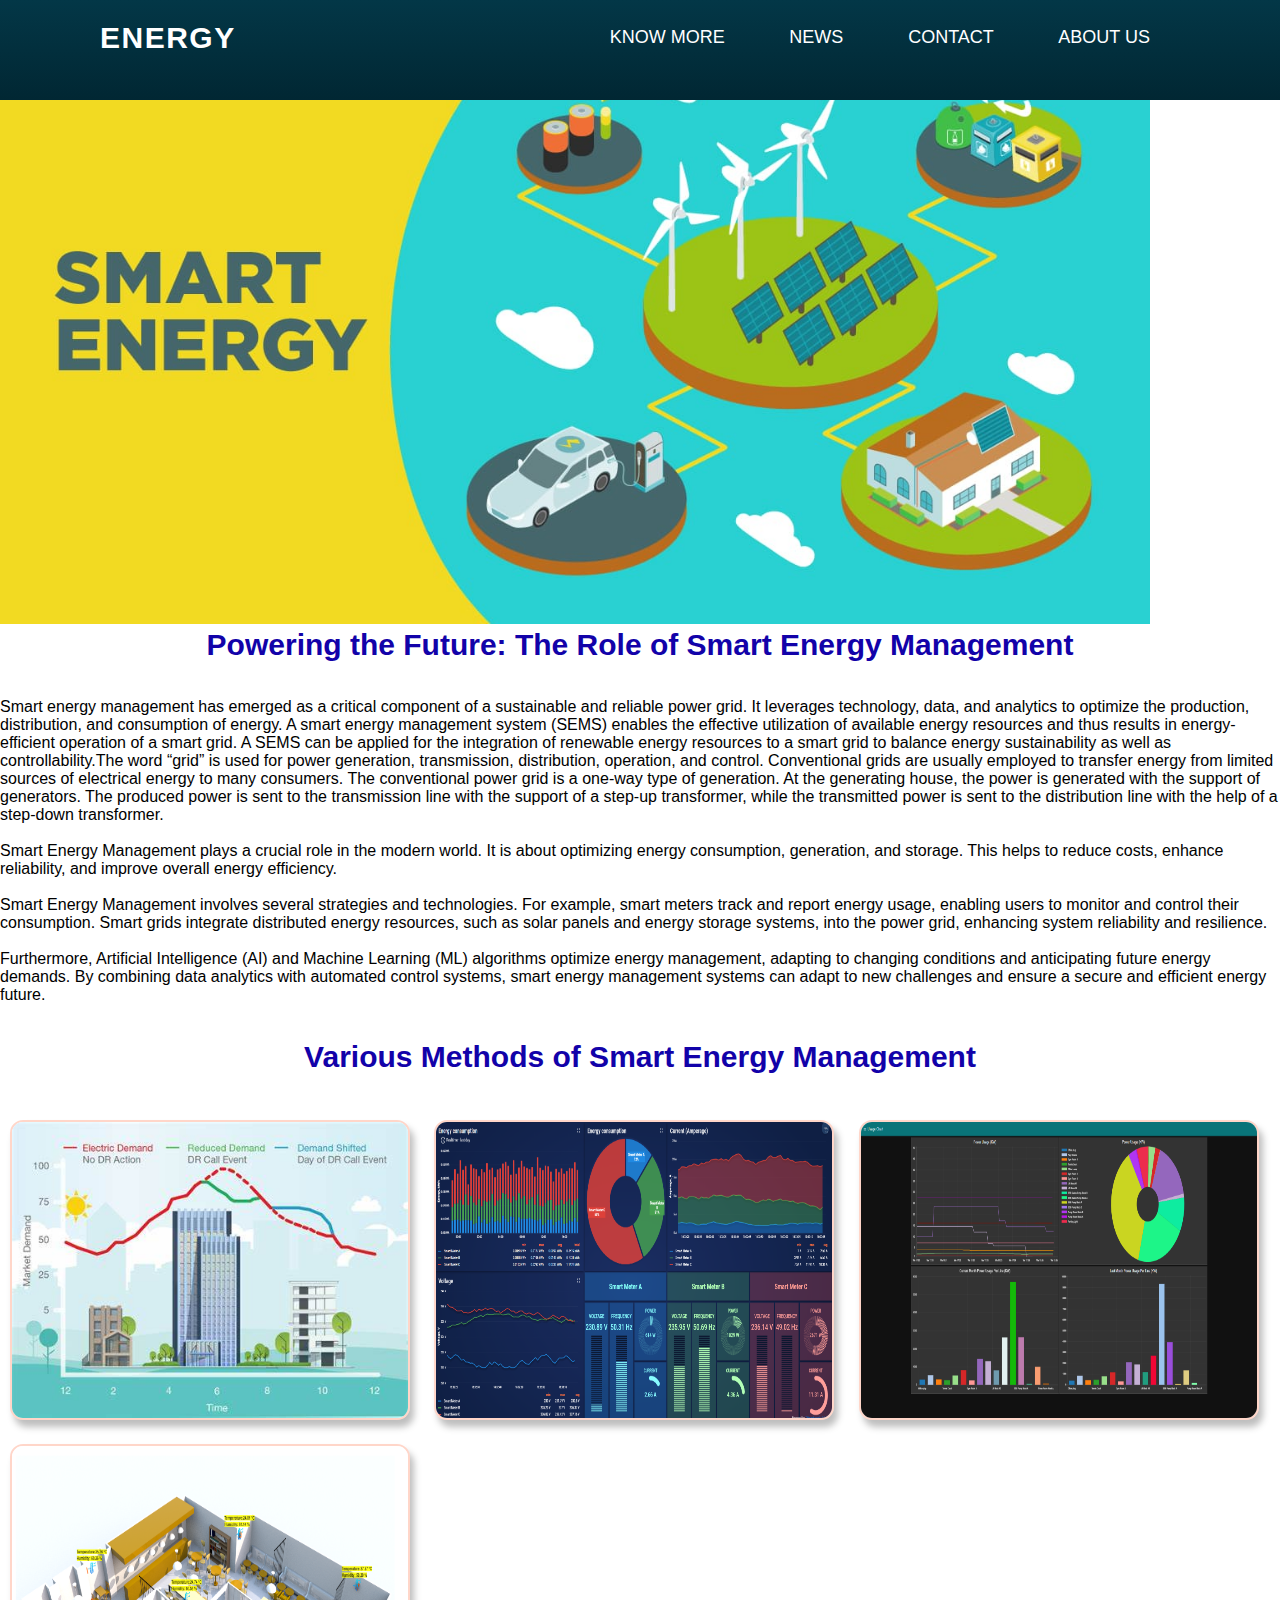
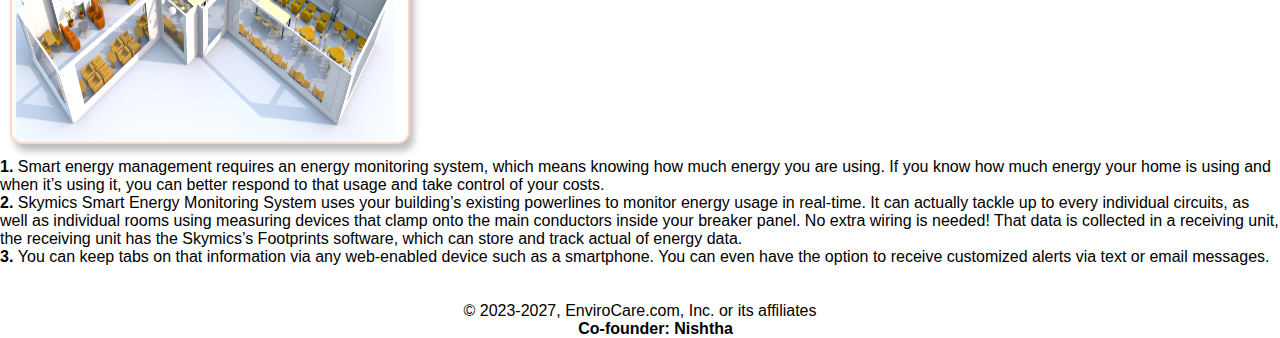
<file: Smart_management/index.html>
<!DOCTYPE html>
<html lang="en">
<head>
    <style>
        
        body{
           /* background-image: url('https://th.bing.com/th/id/R.12765d5a424b84af44ba036d38222005?rik=8mkevAv0zcfjWQ&riu=http%3a%2f%2fwww.pixelstalk.net%2fwp-content%2fuploads%2f2016%2f06%2fLight-Blue-HD-Backgrounds.jpg&ehk=FhE5dcKmTlQVmZ77p3fm8RZJuH4tJrXJvbP9ZlCciqU%3d&risl=&pid=ImgRaw&r=0');
            background-repeat: no-repeat;
            background-attachment: fixed;
            background-size: 100% 100%;*/

            font-family: Arial, sans-serif;
        }
        .image{
            display:flex;
            justify-content:center;
            align-items: center;
            flex-wrap:wrap;

        }
        div img{
            width:400px;
            height: 300px;
            border: 2px solid #ff3d0036;
            border-radius: 13px;
            box-shadow: 4px 7px 7px 0px #00000042;
            cursor: pointer;
            margin:10px;
            transition:400ms;
        }
        div img:hover{
            filter: grayscale(1);
            transform: scale(1.03);
        }
    </style>
  
    <meta charset="UTF-8">
    <meta name="viewport" content="width=device-width, initial-scale=1.0">
    <title>Powering the Future: The Role of Smart Energy Management</title>
    <link rel="stylesheet" href="style.css">
</head>
<body>
    
    <nav>
        <div class="logo">
            <p>Energy</p>
        </div>
        <ul>
            <li><a href="know_more.html" target="_blank">know more</a></li>
            <li><a href="news.html" target="_blank">News </a></li>
            <li><a href="about_us.html" target="_blank">contact</a></li>
            <li><a href="about_us.html" target="_blank">about us</a></li>
        </ul>
        
    </nav>

    <img class="img1" src="images/save_energy.jpg" alt="Smart Energy Management"></img>
    <h1 class="section-header">Powering the Future: The Role of Smart Energy Management</h1>
    <br>
    <br>
    <p class="paragraph">
        Smart energy management has emerged as a critical component of a sustainable and reliable power grid. 
        It leverages technology, data, and analytics to optimize the production, distribution, and consumption of energy.
        A smart energy management system (SEMS) enables the effective utilization of available energy resources and thus 
        results in energy-efficient operation of a smart grid. A SEMS can be applied for the integration of renewable energy 
        resources to a smart grid to balance energy sustainability as well as controllability.The word “grid” is used for power generation, 
        transmission, distribution, operation, and control. Conventional grids are usually employed to transfer 
        energy from limited sources of electrical energy to many consumers. The conventional power grid is a one-way type of generation.
         At the generating house, the power is generated with the support of generators. The produced power is sent 
        to the transmission line with the support of a step-up transformer, while the transmitted power is sent to the 
        distribution line with the help of a step-down transformer.</p>

        <br>

        <p>Smart Energy Management plays a crucial role in the modern world. 
            It is about optimizing energy consumption, generation, and storage. 
            This helps to reduce costs, enhance reliability, and improve overall energy efficiency.
        </p>

        <br>
        <p>Smart Energy Management involves several strategies and technologies. 
            For example, smart meters track and report energy usage, enabling users to 
            monitor and control their consumption. Smart grids integrate distributed energy 
            resources, such as solar panels and energy storage systems, into the power grid, 
            enhancing system reliability and resilience.</p>

        <br>

        <p>  Furthermore, Artificial Intelligence (AI) and Machine Learning (ML) algorithms optimize 
            energy management, adapting to changing conditions and anticipating future energy demands.
             By combining data analytics with automated control systems, smart energy management systems 
             can adapt to new challenges and ensure a secure and efficient energy future.
        </p>
        <br>
        <br>
        <h1 class="section-header">Various Methods of Smart Energy Management</h1>
        <br>
        <br>

        <div class="img">
            <img src="images/building_monitoring.jpg"></img>
            <img src="images/Energy2.png"></img>
            <img src="images/Energy1.png"></img>
            <img src="images/Energy3.png"></img>
        </div>
        <p class="paragraph">
            <p><strong>1. </strong> Smart energy management requires an energy monitoring system, which means knowing how much energy you are using. If you know how much energy your home is using and when 
                it’s using it, you can better respond to that usage and take control of your costs.</p>
            <p><strong>2. </strong> Skymics Smart Energy Monitoring System uses your building’s existing powerlines to monitor energy usage in real-time. It can actually tackle up to every individual circuits, as well as individual rooms using measuring devices that clamp onto the main conductors inside your breaker panel. No extra wiring is needed! That data is collected in a receiving unit, the receiving
                 unit has the Skymics’s Footprints software, which can store and track actual of energy data.</p>
            <p><strong>3. </strong>You can keep tabs on that information via any web-enabled device such as a smartphone. 
                You can even have the option to receive customized alerts via text or email messages.</p>
          
        </p>
        <br>
        <br>
    

        <div id="foot3">
            <span>© 2023-2027, EnviroCare.com, Inc. or its affiliates</span><br>
            
            <span>&nbsp;&nbsp;&nbsp;&nbsp;&nbsp;&nbsp;&nbsp;<strong>Co-founder: Nishtha</strong> </span></div>


    
    </body>
</html>
</file>
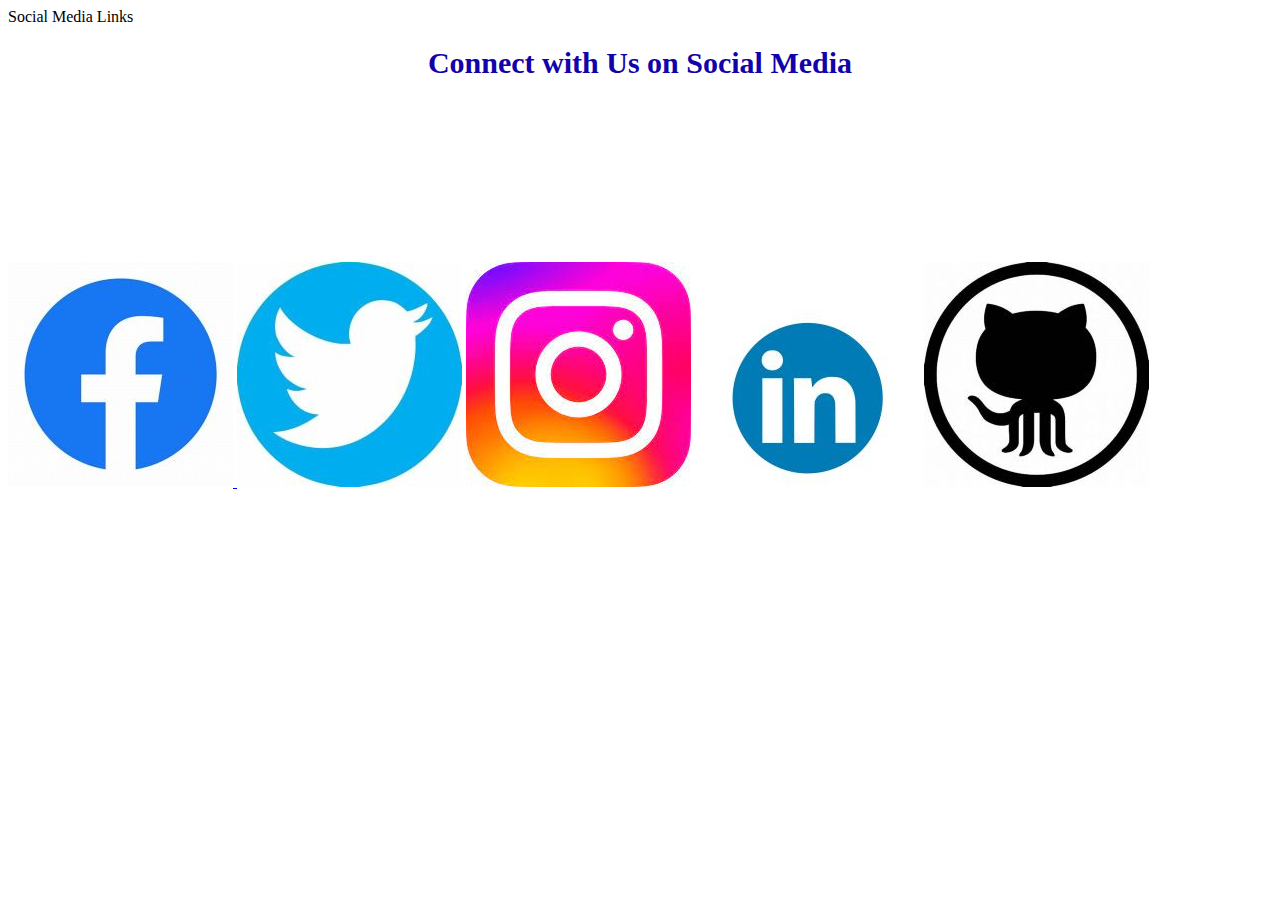
<file: Smart_management/about_us.html>
<!DOCTYPE html>
<html lang="en">
<html>

<head>
    <style>
        .section-header {
            font-size: 30px;
            font-weight: bold;
            color: #1202a9;
            text-align: center;}

    </style>
    <meta charset="UTF-8">
    <meta name="viewport" content="width=device-width, initial-scale=1.0">
    </tiitle>Social Media Links</title>
</head>

<body>
    <h1 class="section-header">Connect with Us on Social Media</h1>
    <br>
    <br>
    <br>
    <br>
    <br>
    <br>
    <br>
    <br>
    <br>
    
    <!-- Facebook -->
    <a href="https://www.facebook.com/YourFacebookPage" target="_blank"><img src="images/facebook2.jpg"></img>
    </a>
    <!-- Twitter -->
    <a href="https://twitter.com/YourTwitterHandle" target="_blank"><img src="images/twitter2.jpg"></a>

    <!-- Instagram -->
    <a href="https://www.instagram.com/YourInstagramHandle" target="_blank"><img src="images/Insta_icon.jpg"></a>

    <!-- LinkedIn -->
    <a href="https://www.linkedin.com/in/YourLinkedInProfile" target="_blank"><img src="images/linkdin2.jpg"></a>

    <!-- Add more social media links as needed -->
    <a href="https://www.github.com/in/YourLinkedInProfile" target="_blank"><img src="images/github2.jpg"></a>
</body>

</html>
</file>
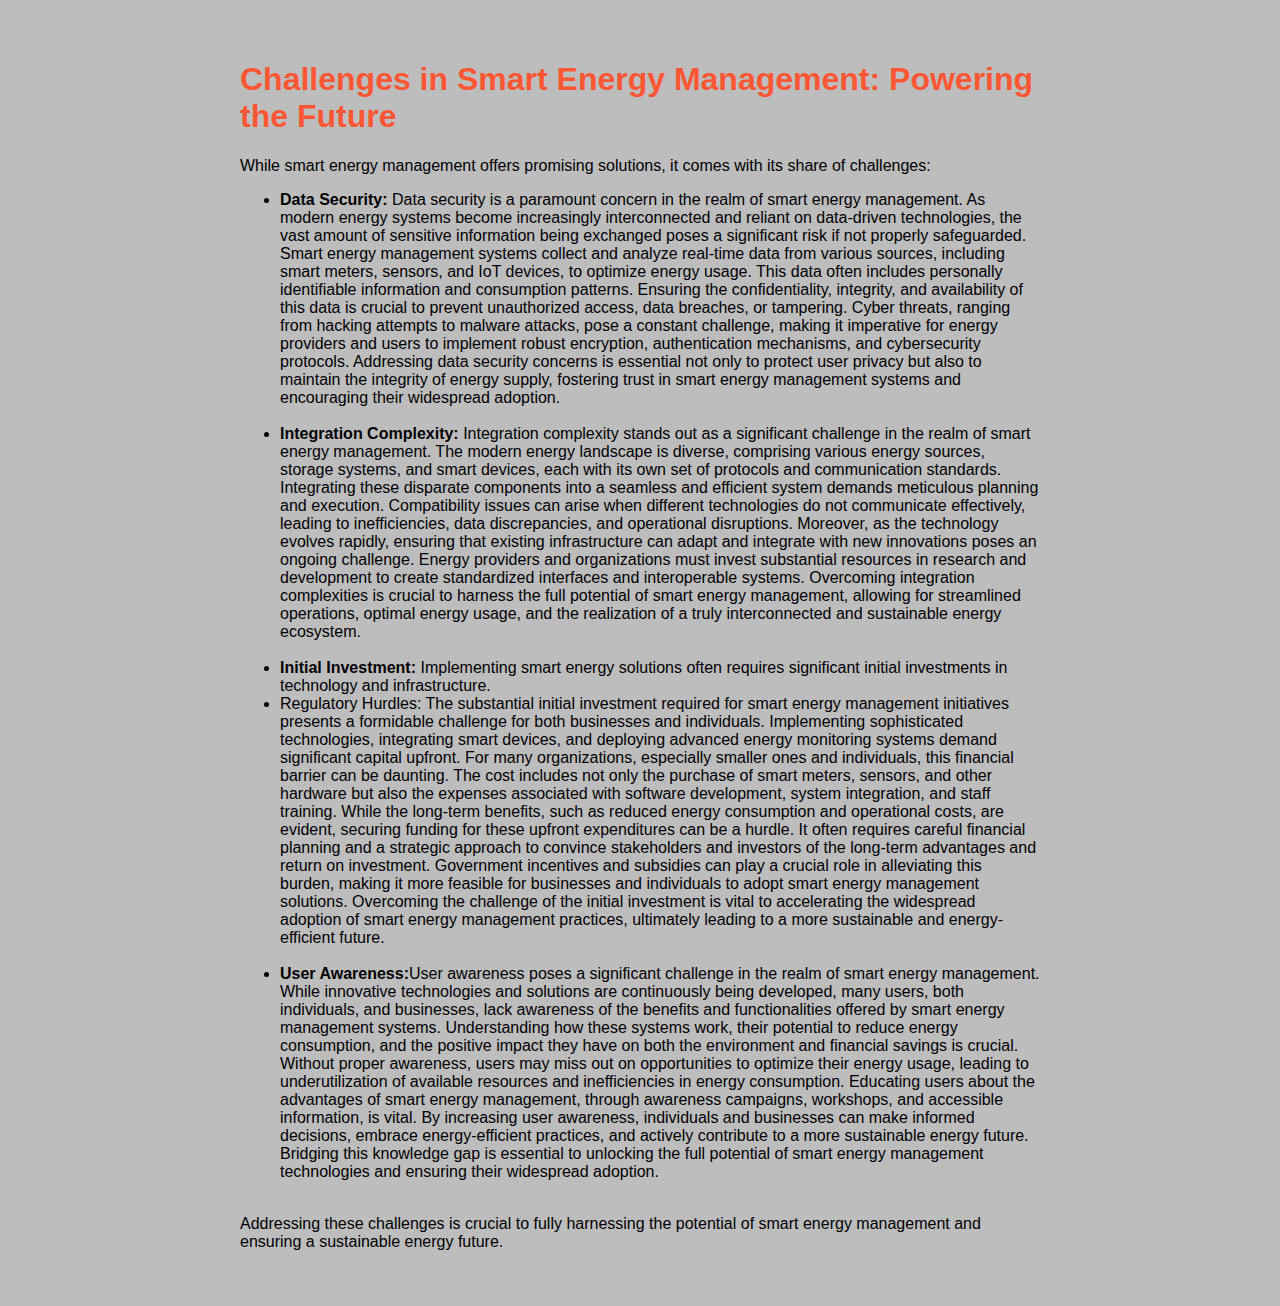
<file: Smart_management/challenges.html>
<!DOCTYPE html>
<html lang="en">

<head>
    <meta charset="UTF-8">
    <meta name="viewport" content="width=device-width, initial-scale=1.0">
    <title>Challenges in Smart Energy Management: Powering the Future</title>
    <style>
        body {
            font-family: Arial, sans-serif;
            margin: 20px;
            padding: 20px;
            background-color: #00000042;
        }

        h1 {
            color: #FF5733;
        }

        p {
            margin-bottom: 15px;
        }

        .container {
            max-width: 800px;
            margin: 0 auto;
        }
    </style>
</head>

<body>
    <div class="container">
        <h1>Challenges in Smart Energy Management: Powering the Future</h1>
        <p>While smart energy management offers promising solutions, it comes with its share of challenges:</p>
        <ul>
            <li><strong>Data Security:</strong> Data security is a paramount concern in the realm of smart energy management. As modern energy systems become increasingly interconnected and reliant on data-driven technologies, the vast amount of sensitive information being exchanged poses a significant risk if not properly safeguarded. Smart energy management systems collect and analyze real-time data from various sources, including smart meters, sensors, and IoT devices, to optimize energy usage. This data often includes personally identifiable information and consumption patterns. Ensuring the confidentiality, integrity, and availability of this data is crucial to prevent unauthorized access, data breaches, or tampering. Cyber threats, ranging from hacking attempts to malware attacks, pose a constant challenge, making it imperative for energy providers and users to implement robust encryption, authentication mechanisms, and cybersecurity protocols. Addressing data security concerns is essential not only to protect user privacy but also to maintain the integrity of energy supply, fostering trust in smart energy management systems and encouraging their widespread adoption.</li><br>
            <li><strong>Integration Complexity:</strong> Integration complexity stands out as a significant challenge in the realm of smart energy management. The modern energy landscape is diverse, comprising various energy sources, storage systems, and smart devices, each with its own set of protocols and communication standards. Integrating these disparate components into a seamless and efficient system demands meticulous planning and execution. Compatibility issues can arise when different technologies do not communicate effectively, leading to inefficiencies, data discrepancies, and operational disruptions. Moreover, as the technology evolves rapidly, ensuring that existing infrastructure can adapt and integrate with new innovations poses an ongoing challenge. Energy providers and organizations must invest substantial resources in research and development to create standardized interfaces and interoperable systems. Overcoming integration complexities is crucial to harness the full potential of smart energy management, allowing for streamlined operations, optimal energy usage, and the realization of a truly interconnected and sustainable energy ecosystem.            </li><br>
            <li><strong>Initial Investment:</strong> Implementing smart energy solutions often requires significant initial investments in technology and infrastructure.</li>
            <li></strong>Regulatory Hurdles:</strong> The substantial initial investment required for smart energy management initiatives presents a formidable challenge for both businesses and individuals. Implementing sophisticated technologies, integrating smart devices, and deploying advanced energy monitoring systems demand significant capital upfront. For many organizations, especially smaller ones and individuals, this financial barrier can be daunting. The cost includes not only the purchase of smart meters, sensors, and other hardware but also the expenses associated with software development, system integration, and staff training. While the long-term benefits, such as reduced energy consumption and operational costs, are evident, securing funding for these upfront expenditures can be a hurdle. It often requires careful financial planning and a strategic approach to convince stakeholders and investors of the long-term advantages and return on investment. Government incentives and subsidies can play a crucial role in alleviating this burden, making it more feasible for businesses and individuals to adopt smart energy management solutions. Overcoming the challenge of the initial investment is vital to accelerating the widespread adoption of smart energy management practices, ultimately leading to a more sustainable and energy-efficient future. </li><br>
            <li><strong>User Awareness:</strong>User awareness poses a significant challenge in the realm of smart energy management. While innovative technologies and solutions are continuously being developed, many users, both individuals, and businesses, lack awareness of the benefits and functionalities offered by smart energy management systems. Understanding how these systems work, their potential to reduce energy consumption, and the positive impact they have on both the environment and financial savings is crucial. Without proper awareness, users may miss out on opportunities to optimize their energy usage, leading to underutilization of available resources and inefficiencies in energy consumption. Educating users about the advantages of smart energy management, through awareness campaigns, workshops, and accessible information, is vital. By increasing user awareness, individuals and businesses can make informed decisions, embrace energy-efficient practices, and actively contribute to a more sustainable energy future. Bridging this knowledge gap is essential to unlocking the full potential of smart energy management technologies and ensuring their widespread adoption.</li><br>
        </ul>
        <p>Addressing these challenges is crucial to fully harnessing the potential of smart energy management and ensuring a sustainable energy future.</p>
    </div>
</body>

</html>
</file>
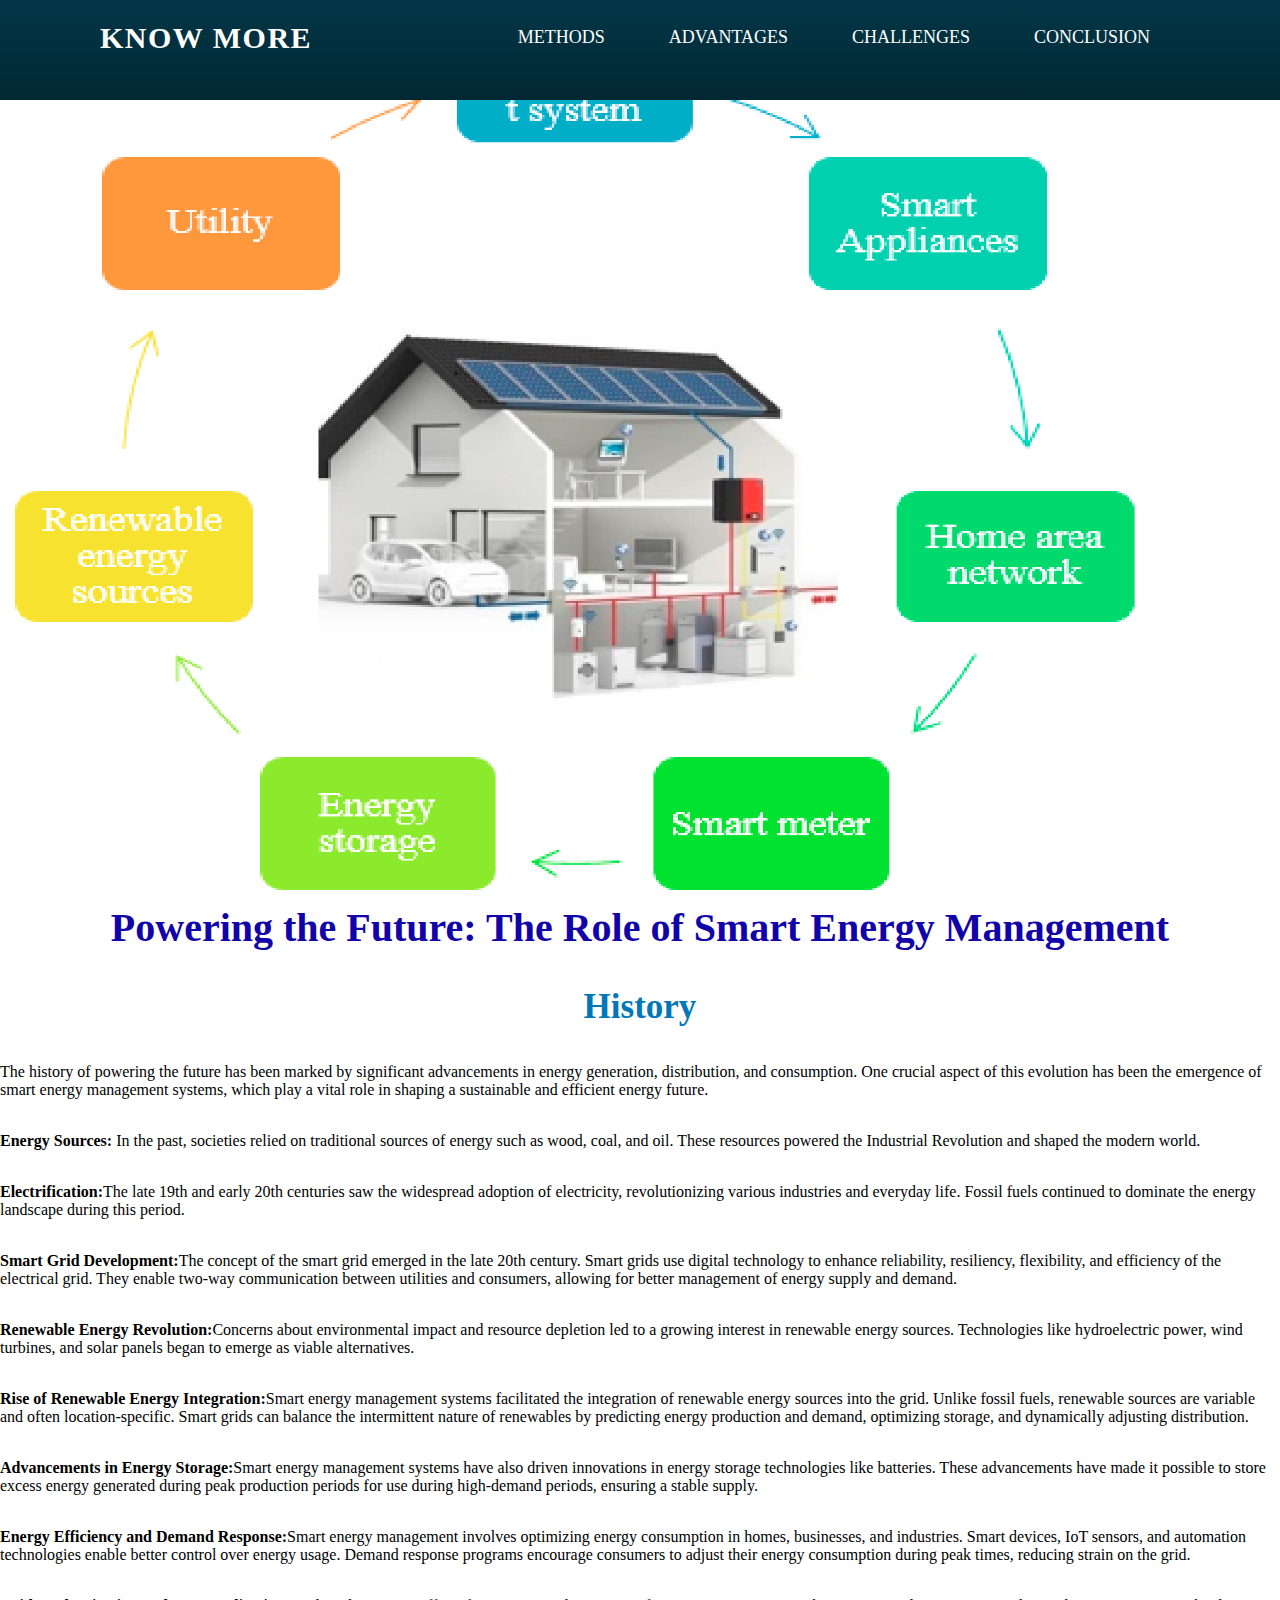
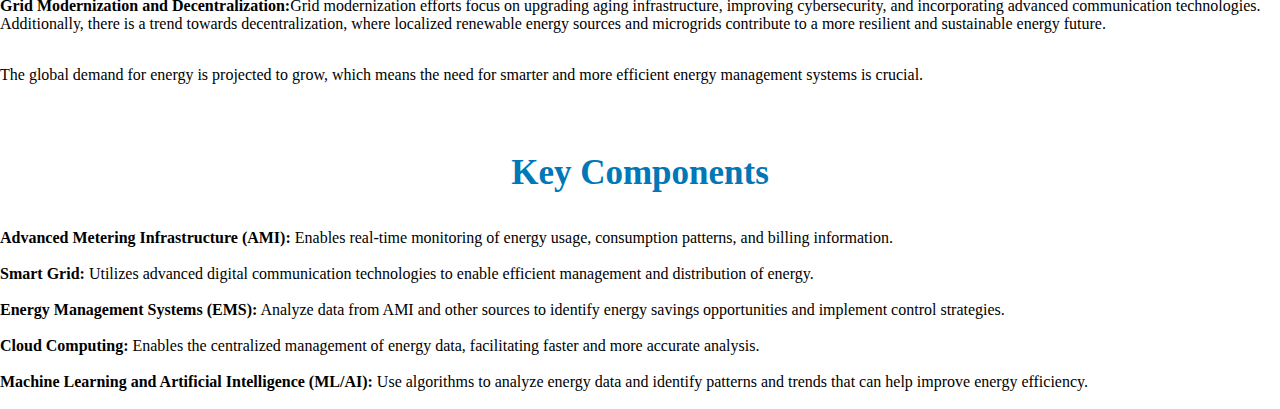
<file: Smart_management/know_more.html>
<!DOCTYPE html>
<html lang="en">
<head>
    <meta charset="UTF-8">
    <meta name="viewport" content="width=device-width, initial-scale=1.0">
    <title>KNOW MORE</title>
    <link rel="stylesheet" href="style2.css">
</head>
<body>
    <nav>
        <div class="logo">
            <p>Know more</p>
        </div>
        <ul>
            <li><a href="method.html" target="_blank">methods</a></li>
            <li><a href="benefit.html" target="_blank">Advantages</a></li>
            <li><a href="challenges.html" target="_blank">Challenges</a></li>
            <li><a href="conclusion.html" target="_blank">Conclusion</a></li></a>
        </ul>
        
    </nav>

    <img class="img1" src="images/sustainability_chart.webp"></img>
    
    <h1 class="section-header">Powering the Future: The Role of Smart Energy Management</h1>
    <br>
    <br>
    <div class="sub-section-header">History</div>
    <br>
    <br>
    <p class="paragraph">
        The history of powering the future has been marked by significant advancements in energy 
        generation, distribution, and consumption. One crucial aspect of this evolution has been 
        the emergence of smart energy management systems, which play a vital role in shaping a 
        sustainable and efficient energy future.
        <br>
        <br>
        <p class="paragraph"><strong> Energy Sources:</strong> In the past, societies 
        relied on traditional sources of energy such as wood, 
        coal, and oil. These resources powered the Industrial 
        Revolution and shaped the modern world.</p>
        <br>
        <p class="paragraph"><strong> Electrification:</strong>The late 19th and early 20th 
            centuries saw the widespread adoption of electricity, revolutionizing various 
            industries and everyday life. Fossil fuels continued to dominate the energy 
            landscape during this period.
        </p>
        <br>
        <p class="paragraph"><strong> Smart Grid Development:</strong>The concept of the smart grid 
            emerged in the late 20th century. Smart grids use digital technology to enhance 
            reliability, resiliency, flexibility, and efficiency of the electrical grid. 
            They enable two-way communication between utilities and consumers, allowing 
            for better management of energy supply and demand.
        </p>
        <br>
        <p class="paragraph"><strong> Renewable Energy Revolution:</strong>Concerns about 
            environmental impact and resource depletion led to a growing interest in renewable 
            energy sources. Technologies like hydroelectric power, wind turbines, and solar 
            panels began to emerge as viable alternatives.
        </p>
        <br>
        <p class="paragraph"><strong> Rise of Renewable Energy Integration:</strong>Smart energy management systems facilitated the integration of renewable energy sources into the grid. Unlike fossil fuels, renewable sources are variable and often location-specific. Smart grids can balance the intermittent nature of renewables by predicting energy production and demand, optimizing storage, and dynamically adjusting distribution.
        </p>
        <br>
        <p class="paragraph"><strong> Advancements in Energy Storage:</strong>Smart energy management systems have also driven innovations in energy storage technologies like batteries. These advancements have made it possible to store excess energy generated during peak production periods for use during high-demand periods, ensuring a stable supply.
        </p>
        <br>
        <p class="paragraph"><strong> Energy Efficiency and Demand Response:</strong>Smart energy management involves optimizing energy consumption in homes, businesses, and industries. Smart devices, IoT sensors, and automation technologies enable better control over energy usage. Demand response programs encourage consumers to adjust their energy consumption during peak times, reducing strain on the grid.
        </p>
        <br>
        <p class="paragraph"><strong> Grid Modernization and Decentralization:</strong>Grid modernization efforts focus on upgrading aging infrastructure, improving cybersecurity, and incorporating advanced communication technologies. Additionally, there is a trend towards decentralization, where localized renewable energy sources and microgrids contribute to a more resilient and sustainable energy future.
        </p>
        <br>

    <p class="paragraph">
        The global demand for energy is projected to grow, which means the need for smarter and more efficient energy management systems is crucial.
    </p>
    <br>
    <br>
    <br>

    <div class="sub-section-header">Key Components</div>
    <br>
    <br>
    <ul>
        <li><strong> Advanced Metering Infrastructure (AMI):</strong> Enables real-time monitoring of energy usage, consumption patterns, and billing information.</li>
        <br>
        <li><strong> Smart Grid:</strong> Utilizes advanced digital communication technologies to enable efficient management and distribution of energy.</li>
        <br>
        <li><strong> Energy Management Systems (EMS):</strong> Analyze data from AMI and other sources to identify energy savings opportunities and implement control strategies.</li>
        <br>
        <li><strong> Cloud Computing:</strong> Enables the centralized management of energy data, facilitating faster and more accurate analysis.</li>
        <br>
        <li><strong> Machine Learning and Artificial Intelligence (ML/AI):</strong> Use algorithms to analyze energy data and identify patterns and trends that can help improve energy efficiency.</li>
        <br>
    </ul>

</body>
</html>
</file>
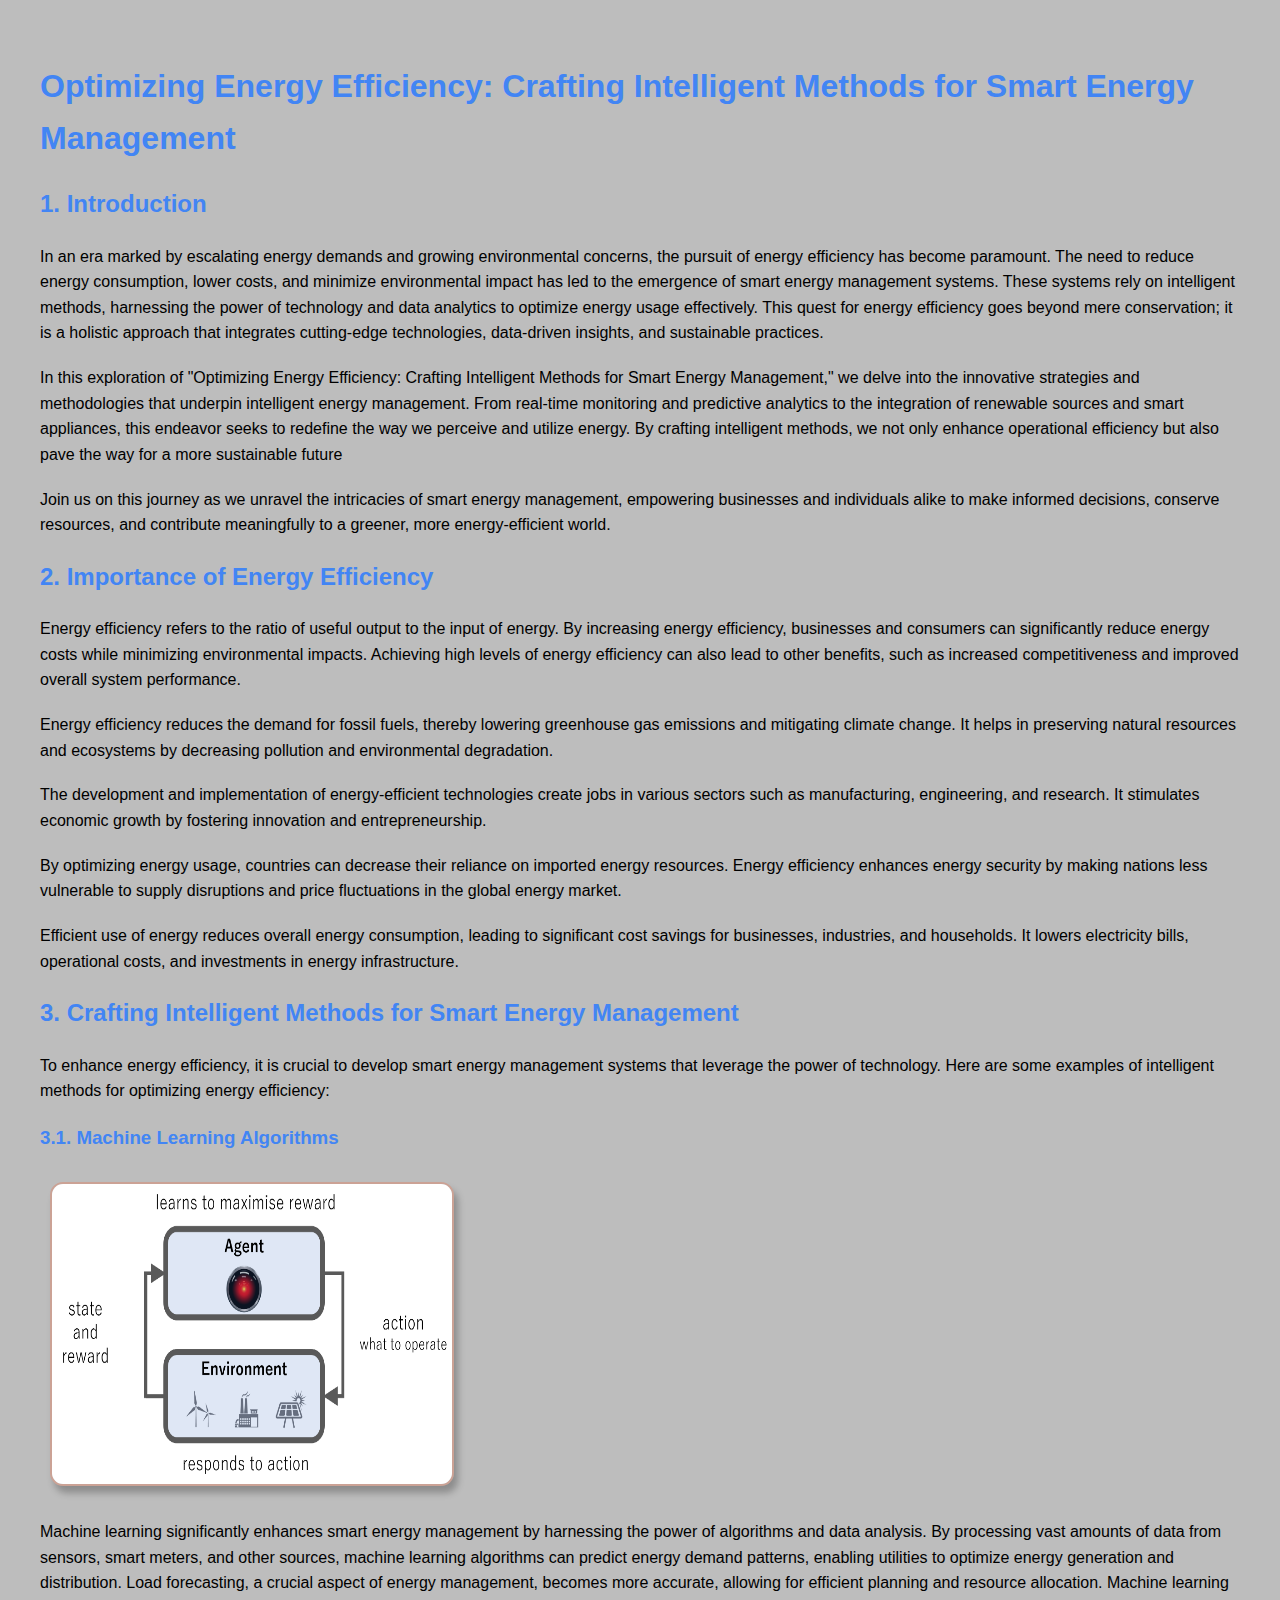
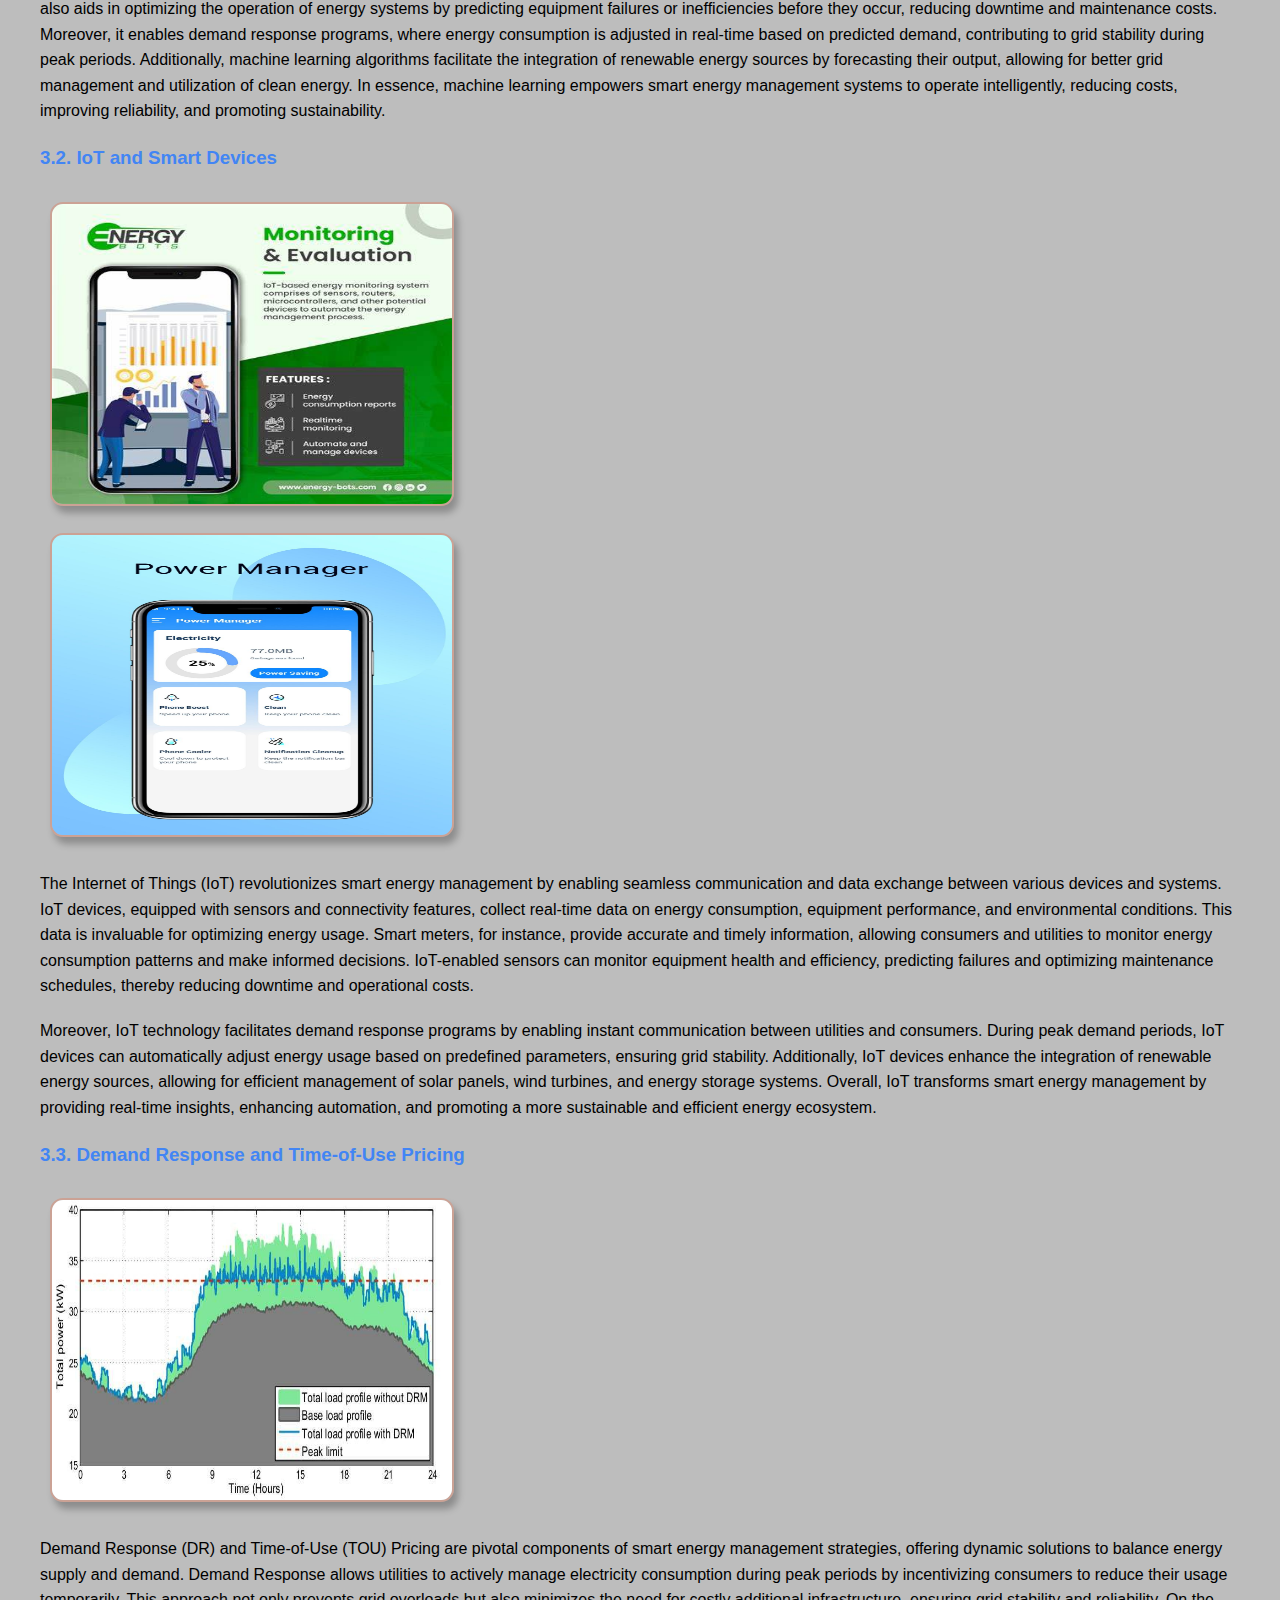
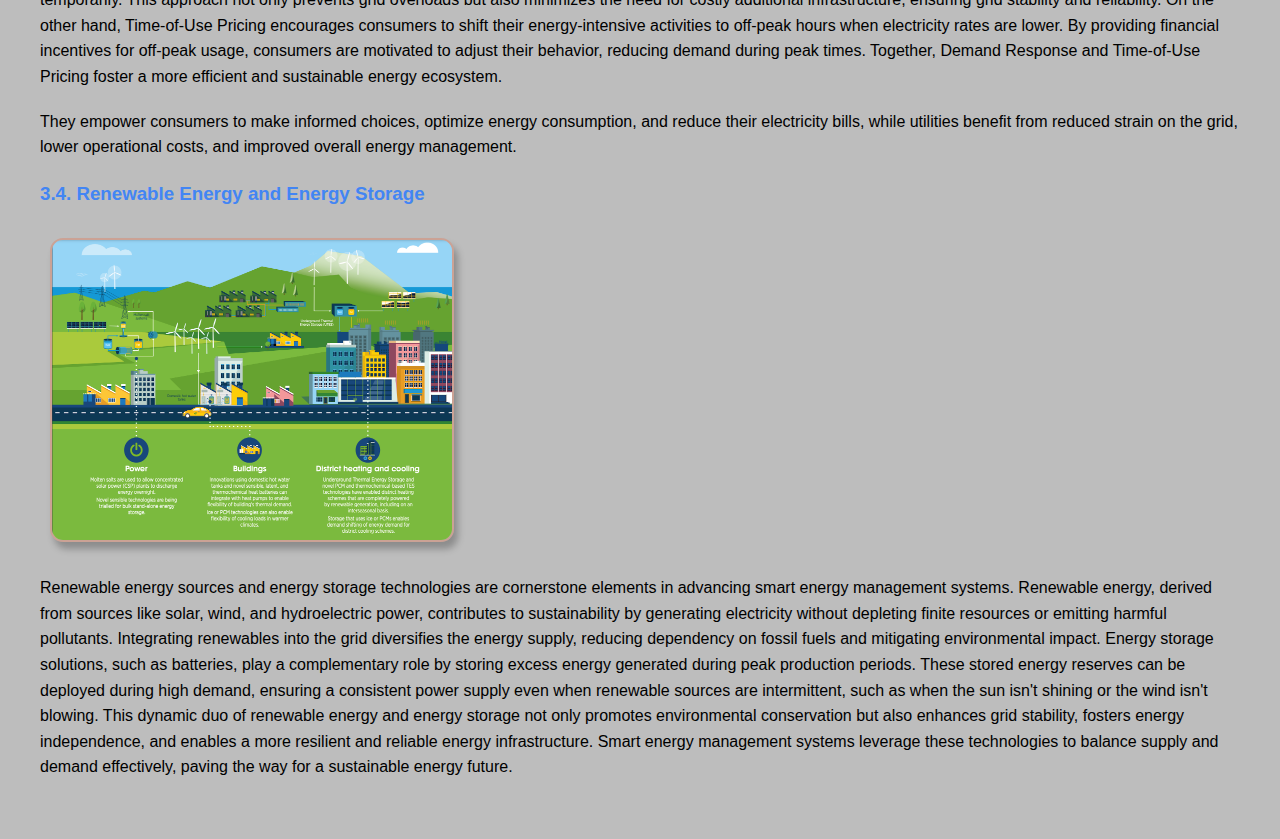
<file: Smart_management/method.html>
<!DOCTYPE html>
<html lang="en">
<head>
    <style>
        body {
            font-family: Arial, sans-serif;
            line-height: 1.6;
            background-color: #00000042;
            margin: 20px;
            padding: 20px;
        }

        h1, h2, h3, h4, h5, h6 {
            color: #4285F4;
        }

        p {
            margin-bottom: 1.2rem;
        }

        div{
            width: 700px;
            display: flexbox;
            justify-items: center;
        }
        div img{
            width:400px;
            height: 300px;
            border: 2px solid #ff3d0036;
            border-radius: 13px;
            box-shadow: 4px 7px 7px 0px #00000042;
            cursor: pointer;
            margin:10px;
            transition:400ms;
            background-position: center;
            
        }
        div img:hover{
            filter: grayscale(1);
            transform: scale(1.03);
        }
    </style>
    <meta charset="UTF-8">
    <meta name="viewport" content="width=device-width, initial-scale=1.0">
    <title>Methods</title>
</head>
<body>

    <h1>Optimizing Energy Efficiency: Crafting Intelligent Methods for Smart Energy Management</h1>
    <h2>1. Introduction</h2>
    <p>In an era marked by escalating energy demands and growing environmental concerns, the pursuit of energy efficiency has become paramount. The need to reduce energy consumption, lower costs, and minimize environmental impact has led to the emergence of smart energy management systems. These systems rely on intelligent methods, harnessing the power of technology and data analytics to optimize energy usage effectively. This quest for energy efficiency goes beyond mere conservation; it is a holistic approach that integrates cutting-edge technologies, data-driven insights, and sustainable practices.</p>
    <p>In this exploration of "Optimizing Energy Efficiency: Crafting Intelligent Methods for Smart Energy Management," we delve into the innovative strategies and methodologies that underpin intelligent energy management. From real-time monitoring and predictive analytics to the integration of renewable sources and smart appliances, this endeavor seeks to redefine the way we perceive and utilize energy. By crafting intelligent methods, we not only enhance operational efficiency but also pave the way for a more sustainable future</p>
    <p>Join us on this journey as we unravel the intricacies of smart energy management, empowering businesses and individuals alike to make informed decisions, conserve resources, and contribute meaningfully to a greener, more energy-efficient world.</p>

    <h2>2. Importance of Energy Efficiency</h2>
    <p>Energy efficiency refers to the ratio of useful output to the input of energy. By increasing energy efficiency, businesses and consumers can significantly reduce energy costs while minimizing environmental impacts. Achieving high levels of energy efficiency can also lead to other benefits, such as increased competitiveness and improved overall system performance.</p>
    <p>Energy efficiency reduces the demand for fossil fuels, thereby lowering greenhouse gas emissions and mitigating climate change. It helps in preserving natural resources and ecosystems by decreasing pollution and environmental degradation.</p>
    <p>The development and implementation of energy-efficient technologies create jobs in various sectors such as manufacturing, engineering, and research. It stimulates economic growth by fostering innovation and entrepreneurship.</p>
    <p>By optimizing energy usage, countries can decrease their reliance on imported energy resources. Energy efficiency enhances energy security by making nations less vulnerable to supply disruptions and price fluctuations in the global energy market.</p>
    <p>Efficient use of energy reduces overall energy consumption, leading to significant cost savings for businesses, industries, and households. It lowers electricity bills, operational costs, and investments in energy infrastructure.</p>

    <h2>3. Crafting Intelligent Methods for Smart Energy Management</h2>
    <p>To enhance energy efficiency, it is crucial to develop smart energy management systems that leverage the power of technology. Here are some examples of intelligent methods for optimizing energy efficiency:</p>
    
    <h3>3.1. Machine Learning Algorithms</h3>
    <div class="img1"><img src="images/rl_energy.png"></img></div>
    <p>Machine learning significantly enhances smart energy management by harnessing the power of algorithms and data analysis. By processing vast amounts of data from sensors, smart meters, and other sources, machine learning algorithms can predict energy demand patterns, enabling utilities to optimize energy generation and distribution. Load forecasting, a crucial aspect of energy management, becomes more accurate, allowing for efficient planning and resource allocation. 
        Machine learning also aids in optimizing the operation of energy systems by predicting 
        equipment failures or inefficiencies before they occur, reducing downtime and maintenance costs. Moreover, it enables demand response programs, where energy consumption is adjusted in real-time based on predicted demand, contributing to grid stability during peak periods. Additionally, machine learning algorithms facilitate the integration of renewable energy sources by forecasting their output, allowing for better grid management and utilization of clean energy. In essence, machine learning empowers smart energy management systems 
        to operate intelligently, reducing costs, improving reliability, and promoting sustainability. </p>

    <h3>3.2. IoT and Smart Devices</h3>
    <div class="img1"><img  src="images/mobile_app.jpg"></img></div>
    <div class="img1"><img  src="images/screen-3.jpg"></img></div>
    <p>The Internet of Things (IoT) revolutionizes smart energy management by enabling seamless communication and data exchange between various devices and systems. IoT devices, equipped with sensors and connectivity features, collect real-time data on energy consumption, equipment performance, and environmental conditions. This data is invaluable for optimizing energy usage. Smart meters, for instance, provide accurate and timely information, allowing consumers and utilities to monitor energy consumption patterns and make informed decisions. IoT-enabled sensors can monitor equipment health and efficiency, predicting failures and optimizing maintenance schedules, thereby reducing downtime and operational costs.</p>
    <p> Moreover, IoT technology facilitates demand response programs by enabling instant communication between utilities and consumers. During peak demand periods, IoT devices can automatically adjust energy usage based on predefined parameters, ensuring grid stability. Additionally, IoT devices enhance the integration of renewable energy sources, allowing for efficient management of solar panels, wind turbines, and energy storage systems. Overall, IoT transforms smart energy management by providing real-time insights, enhancing automation, and promoting a more sustainable and efficient energy ecosystem.</p>
    
    <h3>3.3. Demand Response and Time-of-Use Pricing</h3>
    <div class="img1"><img src="images/dr_time.png"></img></div>
    <p>Demand Response (DR) and Time-of-Use (TOU) Pricing are pivotal components of smart energy management strategies, offering dynamic solutions to balance energy supply and demand. Demand Response allows utilities to actively manage electricity consumption during peak periods by incentivizing consumers to reduce their usage temporarily. This approach not only prevents grid overloads but also minimizes the need for costly additional infrastructure, ensuring grid stability and reliability. On the other hand, Time-of-Use Pricing encourages consumers to shift their energy-intensive activities to off-peak hours when electricity rates are lower. By providing financial incentives for off-peak usage, consumers are motivated to adjust their behavior, reducing demand during peak times. Together, Demand Response and Time-of-Use Pricing foster a more efficient and sustainable energy ecosystem. </p>
    <p>They empower consumers to make informed choices, optimize energy consumption, and reduce their electricity bills, while utilities benefit from reduced strain on the grid, lower operational costs, and improved overall energy management.</p>
    
    <h3>3.4. Renewable Energy and Energy Storage</h3>
    <div class="img1"><img src="images/sustainability.png"></img></div>
    <p>Renewable energy sources and energy storage technologies are cornerstone elements in advancing smart energy management systems. Renewable energy, derived from sources like solar, wind, and hydroelectric power, contributes to sustainability by generating electricity without depleting finite resources or emitting harmful pollutants. Integrating renewables into the grid diversifies the energy supply, reducing dependency on fossil fuels and mitigating environmental impact. Energy storage solutions, such as batteries, play a complementary role by storing excess energy generated during peak production periods. These stored energy reserves can be deployed during high demand, ensuring a consistent power supply even when renewable sources are intermittent, such as when the sun isn't shining or the wind isn't blowing. This dynamic duo of renewable energy and energy storage not only 
        promotes environmental conservation but also enhances grid stability, fosters energy independence, and enables a more resilient and reliable energy infrastructure. Smart energy management systems leverage these technologies to balance supply and demand effectively, paving the way for a sustainable energy future.</p>
    
</body>
</html>
</file>
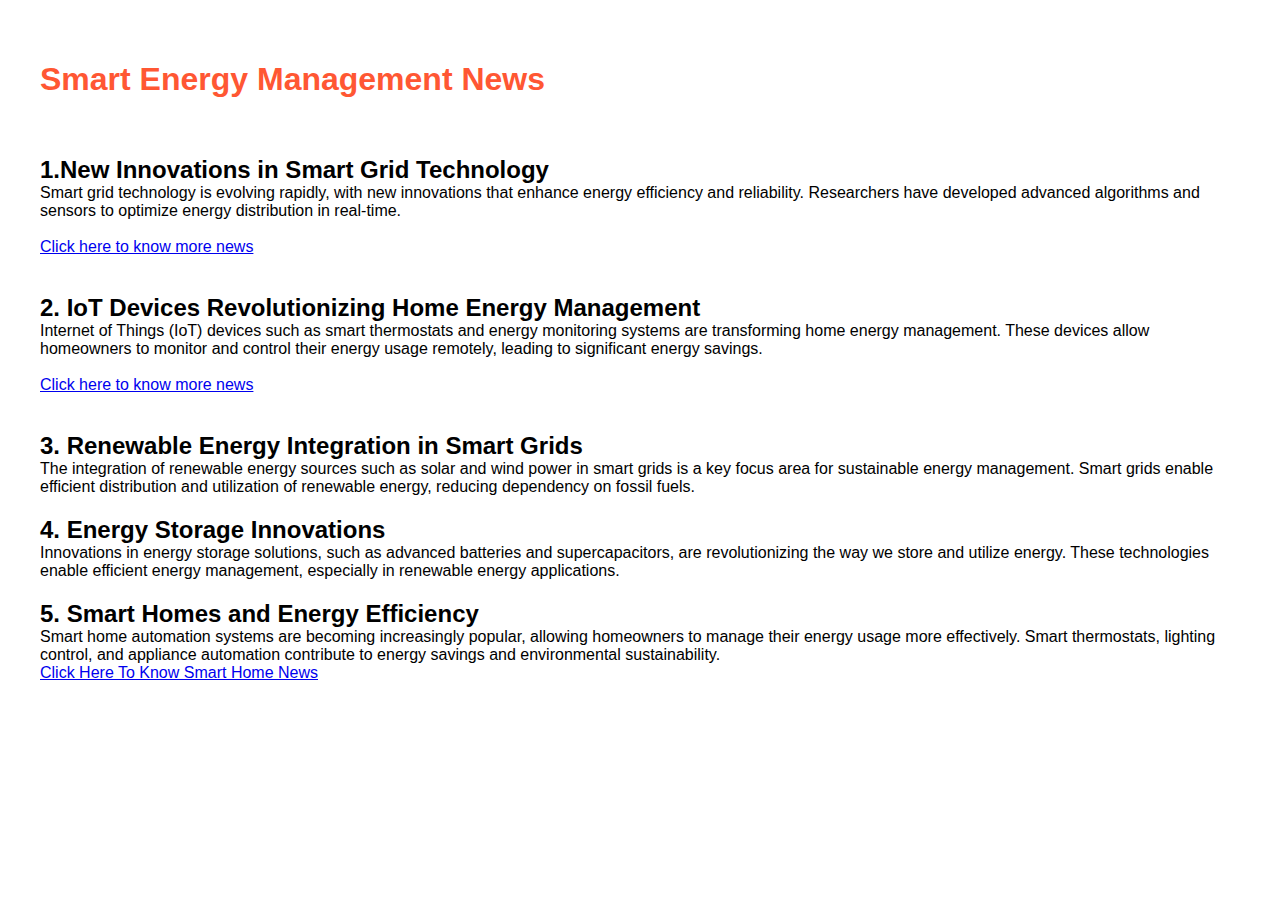
<file: Smart_management/news.html>
<!DOCTYPE html>
<html lang="en">

<head>
    <meta charset="UTF-8">
    <meta name="viewport" content="width=device-width, initial-scale=1.0">
    <title>Smart Energy Management News</title>
    <style>
        body {
            font-family: Arial, sans-serif;
            margin: 20px;
            padding: 20px;
        }
        h1 {
            color: #FF5733;
            text-emphasis: center;
        }

        .news-article {
            margin-bottom: 20px;
        }

        .article-title {
            font-size: 24px;
            font-weight: bold;
        }

        .article-content {
            font-size: 16px;
        }
    </style>
</head>

<body>
    <h1>Smart Energy Management News</h1>
    <br>
    <br>

    <div class="news-article">
        <div class="article-title"> 1.New Innovations in Smart Grid Technology</div>
        <div class="article-content">
            Smart grid technology is evolving rapidly, with new innovations that enhance energy efficiency and reliability. Researchers have developed advanced algorithms and sensors to optimize energy distribution in real-time.
        </div>
        <br>
        <a href="https://www.msn.com/en-za/news/other/embedding-technology-into-the-grid-could-secure-energy-future/ar-AA1iYqRR">Click here to know more news</a>
    </div>
    <br>

    <div class="news-article">
        <div class="article-title">2. IoT Devices Revolutionizing Home Energy Management</div>
        <div class="article-content">
            Internet of Things (IoT) devices such as smart thermostats and energy monitoring systems are transforming home energy management. These devices allow homeowners to monitor and control their energy usage remotely, leading to significant energy savings.
        </div>
        <br>
        <a href="https://www.alliedmarketresearch.com/iot-device-management-market-A13166">Click here to know more news</a>
    </div>
    <br>

    <div class="news-article">
        <div class="article-title">3. Renewable Energy Integration in Smart Grids</div>
        <div class="article-content">
            The integration of renewable energy sources such as solar and wind power in smart grids is a key focus area for sustainable energy management. Smart grids enable efficient distribution and utilization of renewable energy, reducing dependency on fossil fuels.
        </div>
    </div>
    <div class="news-article">
        <div class="article-title">4. Energy Storage Innovations</div>
        <div class="article-content">
            Innovations in energy storage solutions, such as advanced batteries and supercapacitors, are revolutionizing the way we store and utilize energy.
            These technologies enable efficient energy management, especially in renewable energy applications.
        </div>
    </div>

    <div class="news-article">
        <div class="article-title">5. Smart Homes and Energy Efficiency</div>
        <div class="article-content">
            Smart home automation systems are becoming increasingly popular, allowing homeowners to manage their energy usage more effectively.
            Smart thermostats, lighting control, and appliance automation contribute to energy savings and environmental sustainability.
            <br>
           <a href="https://www.digitimes.com/news/a20231030PD201/energy-management-green-energy-net-zero-carbon-emission-smart-city-sustainability.html">Click Here To Know Smart Home News</a>
        </div>
    </div>
    <br>

</body>

</html>
</file>
<file: Smart_management/style.css>
*{
    margin: 0px;
    padding: 0px;
    box-sizing: border-box;
}
nav{
    width: 100%;
    height: 100px;
    line-height: 75px;
    padding: 0px 100px;
    position: fixed;
    background-image: linear-gradient(#033747,#012733);
}
nav .logo p{
    font-size: 30px;
    font-weight: bold;
    float: left;
    color:white;
    text-transform:uppercase;
    letter-spacing: 1.5px;
    cursor:pointer;
}
nav ul{
    float: right;
}
nav li{
    display: inline;
    list-style: none;
}
nav li a{
    font-size: 18px;
    text-transform: uppercase;
    padding:0px 30px;
    color: white;
    text-decoration: none;
}
nav li a:hover{
    color:#ff8c69;
    transition: all 0.4s ease 0s;
}
.section-header {
    font-size: 30px;
    font-weight: bold;
    color: #1202a9;
    text-align: center;
}
.img1{
   background-position:center;
   width:1150px; 
}
#foot3{
    text-align: center;
}
</file>
<file: Smart_management/style2.css>
*{
    margin: 0px;
    padding: 0px;
    box-sizing: border-box;
}
nav{
    width: 100%;
    height: 100px;
    line-height: 75px;
    padding: 0px 100px;
    position: fixed;
    background-image: linear-gradient(#033747,#012733);
}
nav .logo p{
    font-size: 30px;
    font-weight: bold;
    float: left;
    color:white;
    text-transform:uppercase;
    letter-spacing: 1.5px;
    cursor:pointer;
}
nav ul{
    float: right;
}
nav li{
    display: inline;
    list-style: none;
}
nav li a{
    font-size: 18px;
    text-transform: uppercase;
    padding:0px 30px;
    color: white;
    text-decoration: none;
}
nav li a:hover{
    color:#ff8c69;
    transition: all 0.4s ease 0s;
}

.img1{
    background-position:center;
    width:1150px;
    height: 900px; 
 }
 .section-header {
    font-size: 40px;
    font-weight: bold;
    color: #1202a9;
    text-align: center;
}
.sub-section-header {
    font-size: 35px;
    font-weight: bold;
    color: #0077B6;
    text-align: center;
}
.paragraph {
    margin-bottom: 15px;
}
</file>
